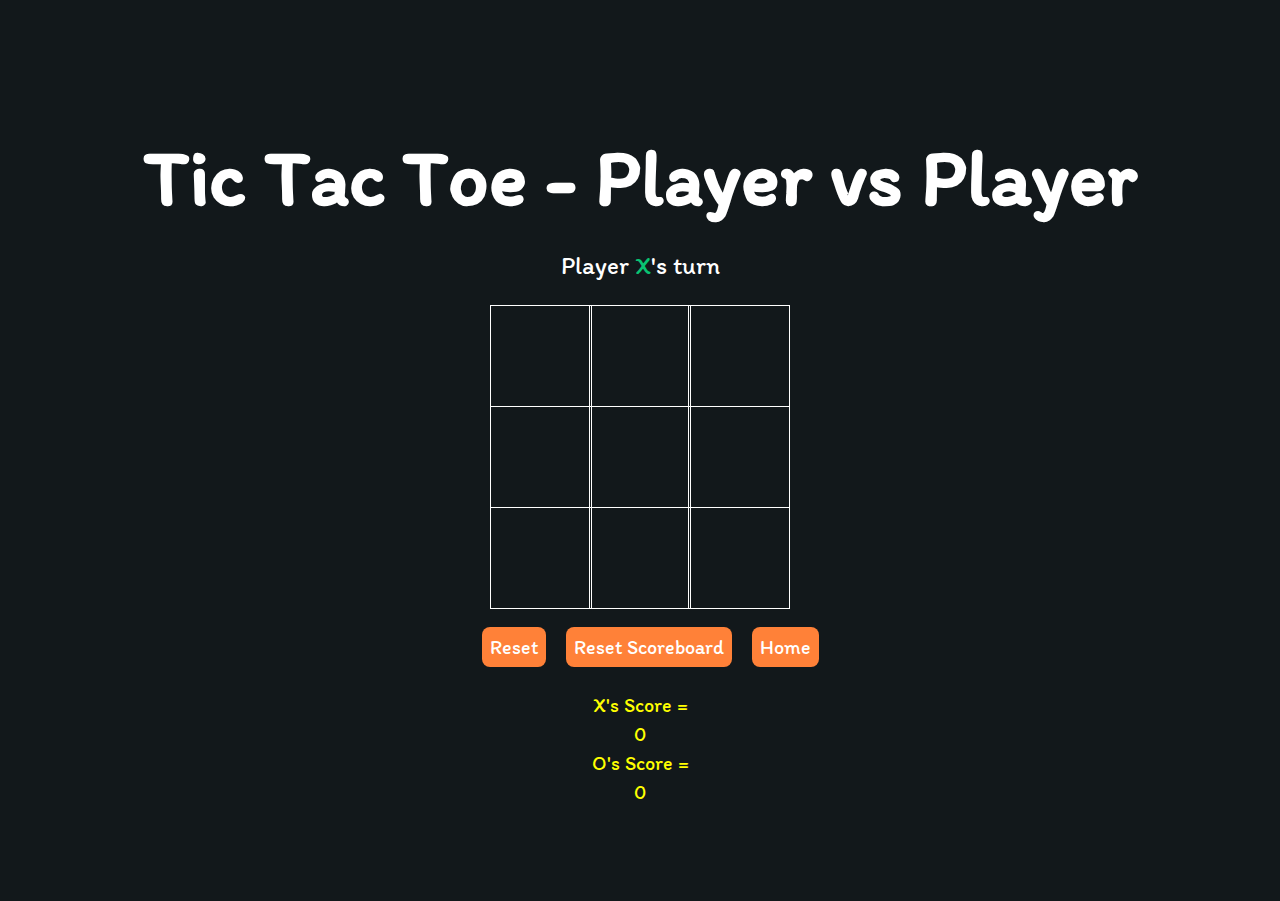
<file: tic-tac-toe/index.html>
<html lang="en">
    <head>
        <meta charset="UTF-8">
        <meta http-equiv="X-UA-Compatible" content="IE=edge">
        <meta name="viewport" content="width=device-width, inital-scale=1.0">
        <link rel="stylesheet" href="style.css"> <!-- Linking style of page to stylesheet-->
        <link rel="preconnect" href="https://fonts.gstatic.com"> <!-- Linking fonts-->
        <link href="https://fonts.googleapis.com/css2?family=Itim&display=swap" rel="stylesheet"> <!-- Linking fonts-->
        <script src="./index.js"></script> <!-- Linking our game-->
        <title>Tic-Tac-Toe - Player vs Player</title> <!-- Page title is set-->
    </head>
    <body>
        <main class="background"> <!-- Page heading is set-->
            <section class="title">
                <h1>Tic Tac Toe - Player vs Player</h1>
            </section>
            <section class="display"> <!-- Webpage section is set so we can select what text appears there and how-->
                Player <span class="display-player playerX">X</span>'s turn
            </section>
            <section class="container"> <!-- Tic tac toe grid is created-->
                <div class="tile"></div>
                <div class="tile"></div>
                <div class="tile"></div>
                <div class="tile"></div>
                <div class="tile"></div>
                <div class="tile"></div>
                <div class="tile"></div>
                <div class="tile"></div>
                <div class="tile"></div>
            </section>
            <section class="display announcer hide"></section> <!-- This is the section which the winner is announced-->
            <section class="controls"> <!-- This is the section where any buttons are added-->
                <button id="reset">Reset</button>
                <button id="reset-score">Reset Scoreboard</button>
                <a href="main-menu.html"><button id="homebtn">Home</button></a>
            </section>

                <div class="scores"> <!-- This is where the leaderboard is added-->
                    X's Score =<div class="x-score">0</div>
                    O's Score =<div class="o-score">0</div>
                  </div>

        </main>
    </body>
</html>
</file>
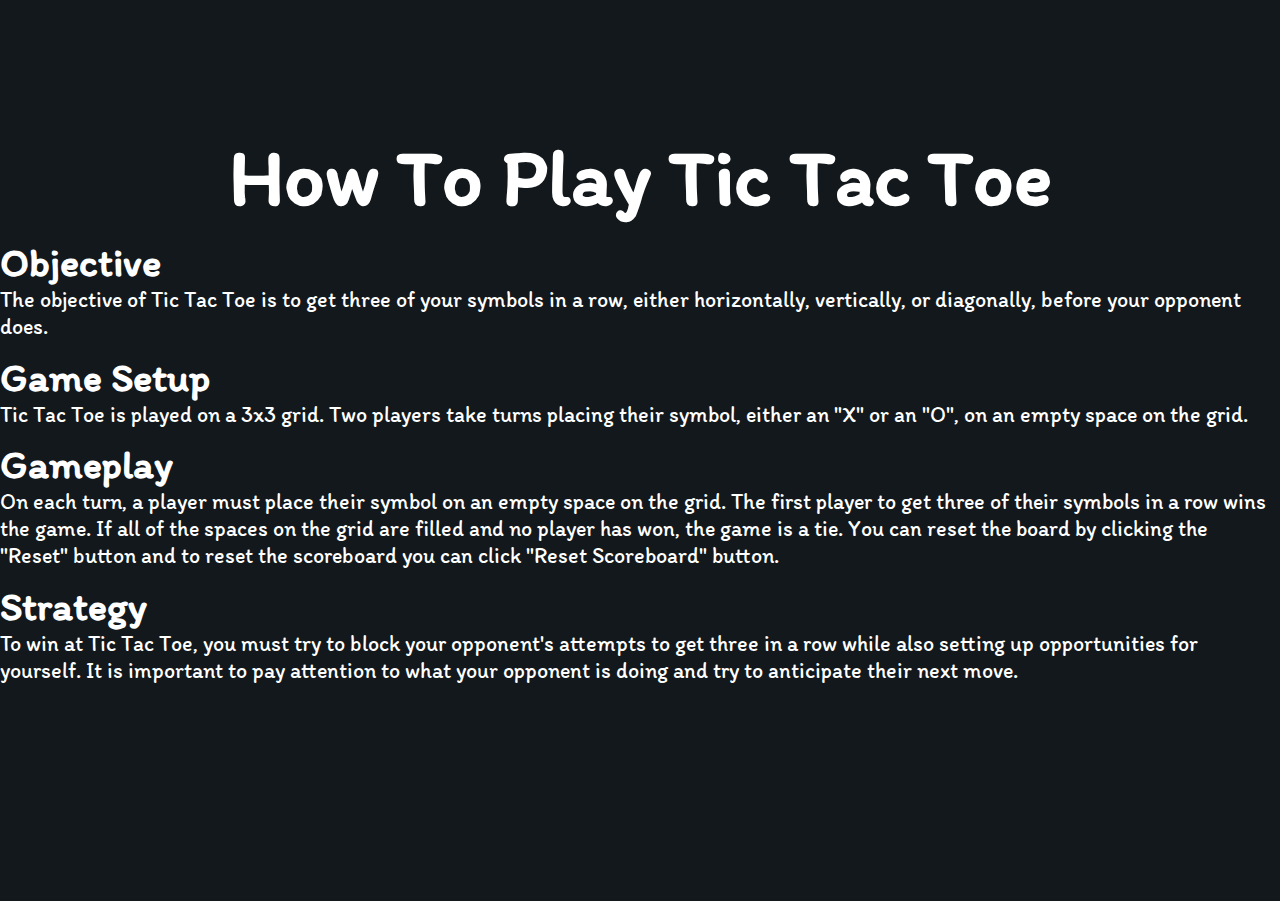
<file: tic-tac-toe/how-to-play.html>
<html lang="en">
    <head>
        <meta charset="UTF-8">
        <meta http-equiv="X-UA-Compatible" content="IE=edge">
        <meta name="viewport" content="width=device-width, inital-scale=1.0">
        <link rel="stylesheet" href="style.css"> <!-- Linking style of page to stylesheet-->
        <link rel="preconnect" href="https://fonts.gstatic.com"> <!-- Linking fonts-->
        <link href="https://fonts.googleapis.com/css2?family=Itim&display=swap" rel="stylesheet"> <!-- Linking fonts-->
        <title>How To Play</title> <!-- Page title is set-->
    </head>
    <body>
        <main class="background"> <!-- Page heading is set-->
            <section class="title">
                <h1>How To Play Tic Tac Toe</h1>
            </section>
            <div class="objective">
                <h2 id="objh2">Objective</h2>
                <p id="objp">The objective of Tic Tac Toe is to get three of your symbols in a row, either horizontally, vertically, or diagonally, before your opponent does.</p>
            </div>
            <div class="game-setup">
                <h2 id="gsh2">Game Setup</h2>
                <p id="gsp">Tic Tac Toe is played on a 3x3 grid. Two players take turns placing their symbol, either an "X" or an "O", on an empty space on the grid.</p>
            </div>
            <div class="gameplay">
                <h2 id="gph2">Gameplay</h2>
                <p id="gpp">On each turn, a player must place their symbol on an empty space on the grid. The first player to get three of their symbols in a row wins the game. If all of the spaces on the grid are filled and no player has won, the game is a tie. You can reset the board by clicking the "Reset" button and to reset the scoreboard you can click "Reset Scoreboard" button.</p>
            </div>
            <div class="strategy">
                <h2 id="sh2">Strategy</h2>
                <p id="sp">To win at Tic Tac Toe, you must try to block your opponent's attempts to get three in a row while also setting up opportunities for yourself. It is important to pay attention to what your opponent is doing and try to anticipate their next move.</p>
            </div>

        </main>
    </body>
</html>
</file>
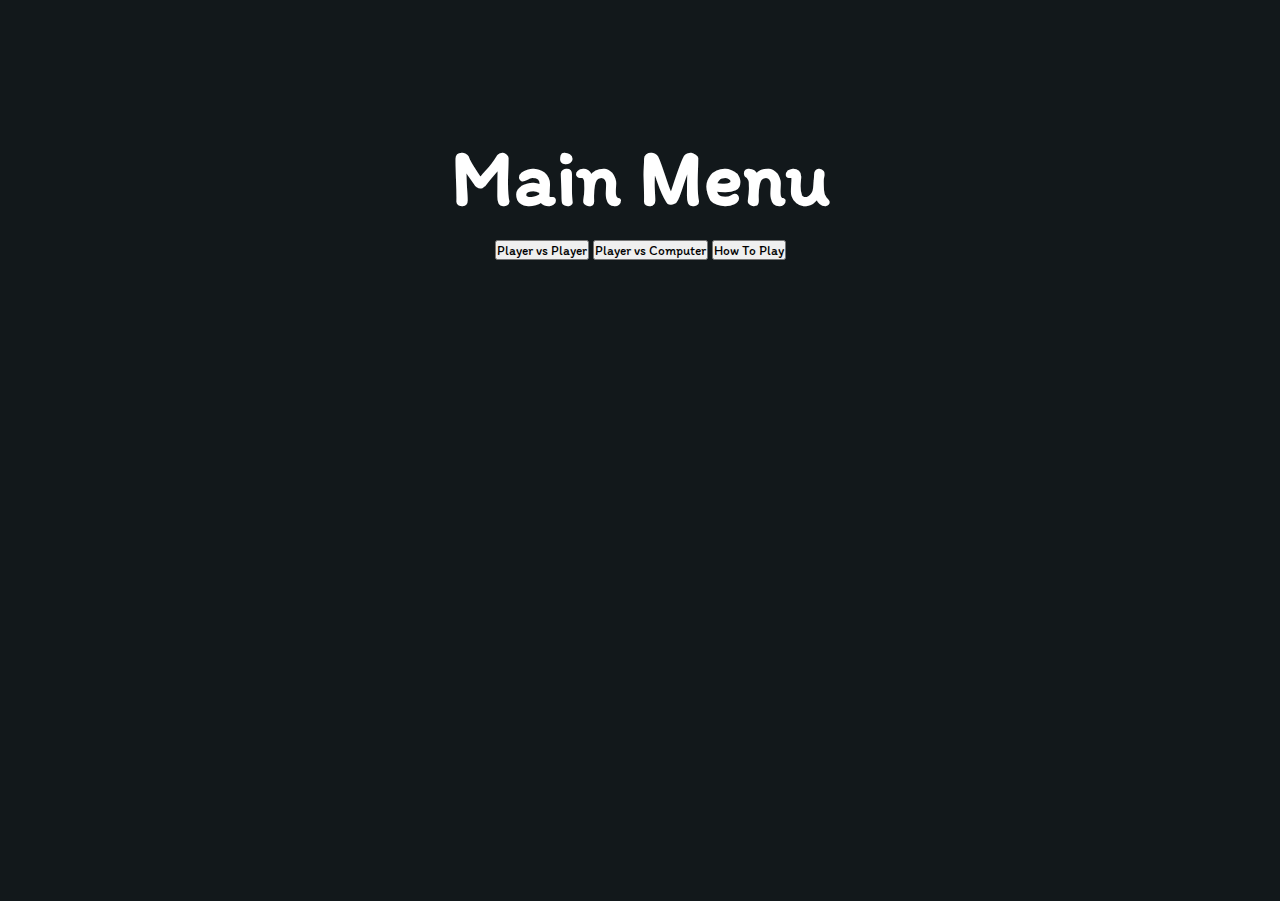
<file: tic-tac-toe/main-menu.html>
<html lang="en">
    <head>
        <meta charset="UTF-8">
        <meta http-equiv="X-UA-Compatible" content="IE=edge">
        <meta name="viewport" content="width=device-width, inital-scale=1.0">
        <link rel="stylesheet" href="style.css"> <!-- Linking style of page to stylesheet-->
        <link rel="preconnect" href="https://fonts.gstatic.com"> <!-- Linking fonts-->
        <link href="https://fonts.googleapis.com/css2?family=Itim&display=swap" rel="stylesheet"> <!-- Linking fonts-->
        <title>Main Menu</title> <!-- Page title is set-->
    </head>
    <body>
        <main class="background"> <!-- Page heading is set-->
            <section class="title">
                <h1>Main Menu</h1>
            </section>
            <section class="buttons">
            <a href="index.html" target="_blank"><button id="pvpbtn">Player vs Player</button></a>
            <a href="playvspc.html" target="_blank"><button id="pvcbtn">Player vs Computer</button></a>
            <a href="how-to-play.html" target="_blank"><button id="htpbtn">How To Play</button></a>
        </section>
        </main>
    </body>
</html>
</file>
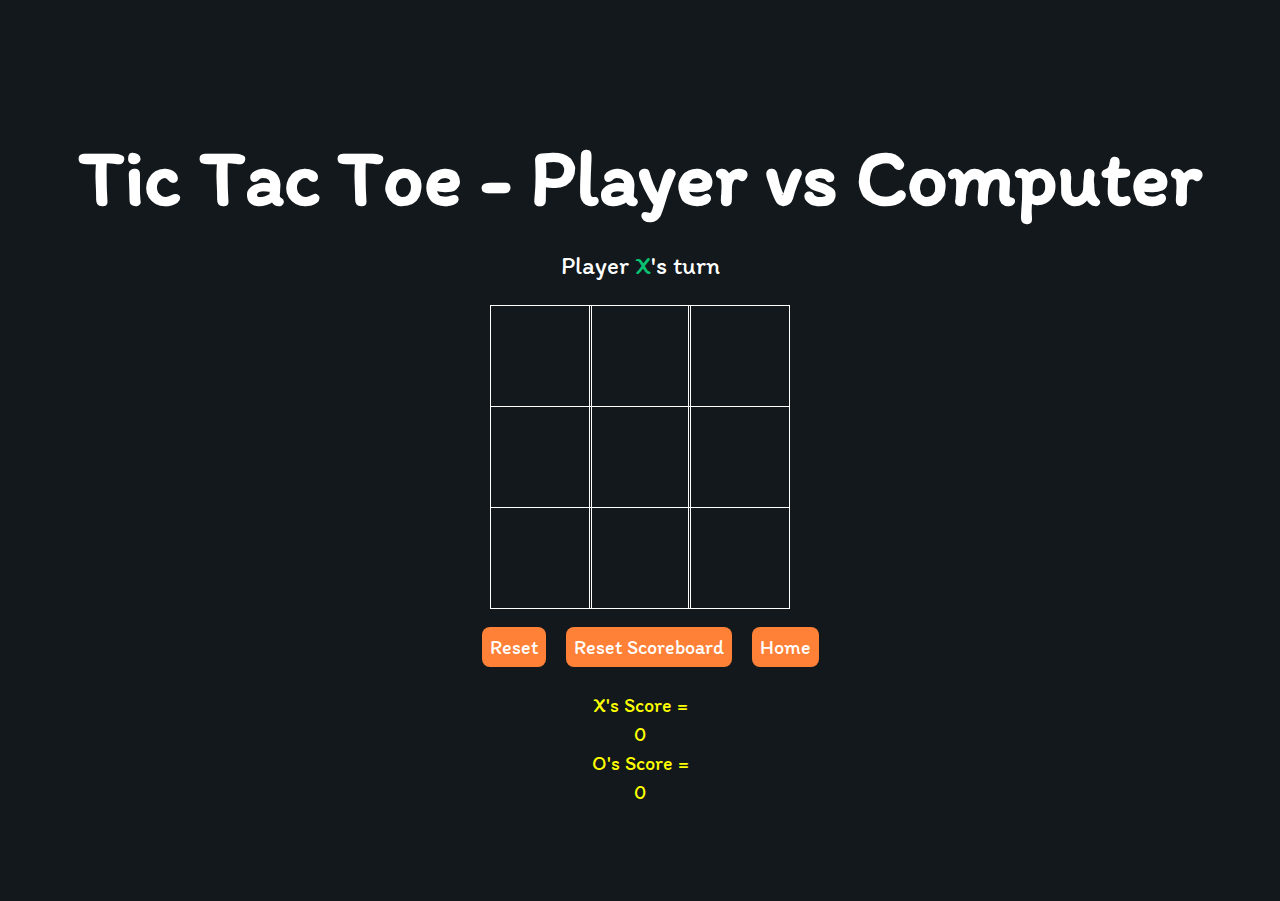
<file: tic-tac-toe/playvspc.html>
<html lang="en">
    <head>
        <meta charset="UTF-8">
        <meta http-equiv="X-UA-Compatible" content="IE=edge">
        <meta name="viewport" content="width=device-width, inital-scale=1.0">
        <link rel="stylesheet" href="style.css"> <!-- Linking style of page to stylesheet-->
        <link rel="preconnect" href="https://fonts.gstatic.com"> <!-- Linking fonts-->
        <link href="https://fonts.googleapis.com/css2?family=Itim&display=swap" rel="stylesheet"> <!-- Linking fonts-->
        <script src="./pvc.js"></script> <!-- Linking our game-->
        <title>Tic-Tac-Toe - Player vs Computer </title> <!-- Page title is set-->
    </head>
    <body>
        <main class="background"> <!-- Page heading is set-->
            <section class="title">
                <h1>Tic Tac Toe - Player vs Computer</h1>
            </section>
            <section class="display"> <!-- Webpage section is set so we can select what text appears there and how-->
                Player <span class="display-player playerX">X</span>'s turn
            </section>
            <section class="container"> <!-- Tic tac toe grid is created-->
                <div class="tile"></div>
                <div class="tile"></div>
                <div class="tile"></div>
                <div class="tile"></div>
                <div class="tile"></div>
                <div class="tile"></div>
                <div class="tile"></div>
                <div class="tile"></div>
                <div class="tile"></div>
            </section>
            <section class="display announcer hide"></section> <!-- This is the section which the winner is announced-->
            <section class="controls"> <!-- This is the section where any buttons are added-->
                <button id="reset">Reset</button>
                <button id="reset-score">Reset Scoreboard</button>
                <a href="main-menu.html"><button id="homebtn">Home</button></a>
            </section>

                <div class="scores"> <!-- This is where the leaderboard is added-->
                    X's Score =<div class="x-score">0</div>
                    O's Score =<div class="o-score">0</div>
                  </div>

        </main>
    </body>
</html>
</file>
<file: tic-tac-toe/style.css>
* {
    padding: 0;
    margin: 0;
    font-family: 'Itim', cursive;
}

.background {
    background-color: #12181B;
    height: 100vh;
    padding-top: 1px;
}

.title { /*styles the title of the game, setting the font size and aligning the text to the center */
    color: white;
    text-align: center;
    font-size: 40px;
    margin-top: 10%;
}

.display { /* styles the player display element, setting the font size and aligning the text to the center*/
    color: white;
    font-size: 25px;
    text-align: center;
    margin-top: 1em;
    margin-bottom: 1em;
}

.hide { /*sets the display property of an element to none, effectively hiding it*/
    display: none;
}

.container { /*styles the container element of the game board, setting its size and the layout of its children elements as a grid with equal rows and columns*/
    margin: 0 auto;
    display: grid;
    grid-template-columns: 33% 33% 33%;
    grid-template-rows: 33% 33% 33%;
    max-width: 300px;

}

.tile { /*styles the individual tiles on the board, setting their size, font, and cursor appearance*/
    border: 1px solid white;
    min-width: 100px;
    min-height: 100px;
    display: flex;
    justify-content: center;
    align-items: center;
    font-size: 50px;
    cursor: pointer;
}

.playerX {
    color: #09C372;
}

.playerO {
    color: #fb4949;
} /*classes style the text for each player's symbol, giving them each a different color*/

.controls {
    display: flex;
    flex-direction: row;
    justify-content: center;
    align-items: center;
    margin-top: 1em;
} /*styles the element containing the game controls, aligning its children elements horizontally and vertically*/

.controls button {
    color: white;
    padding: 8px;
    border-radius: 8px;
    border: none;
    font-size: 20px;
    margin-left: 1em;
    cursor: pointer;
} /*styles the buttons within the control element, setting their font size and appearance*/

.restart {
    background-color: #498AFB;
}

#reset {
    background-color: #ff8138;
} /*classes style the restart and reset buttons, respectively, setting their background colors.*/

.scores {
    font-size: 20px;
    text-align: center;
    color: yellow;
    padding: 2%;
}

.x-score{
    padding: 5px;
}

.o-score{
    padding: 5px;
}

#reset-score {
    background-color: #ff8138;
}

.objective{
    padding-top: 1%;
    padding-bottom: 1%;
}

.game-setup{

    padding-bottom: 1%;
}

.gameplay{

    padding-bottom: 1%;
}


#objh2 {
    font-size: 40px;
    color: #fff;
}

#objp{
    font-size: 22px;
    color: #fff;
}

#gsh2 {
    font-size: 40px;
    color: #fff;
}

#gsp{
    font-size: 22px;
    color: #fff;
}

#gph2 {
    font-size: 40px;
    color: #fff;
}

#gpp{
    font-size: 22px;
    color: #fff;
}

#sh2 {
    font-size: 40px;
    color: #fff;
}

#sp{
    font-size: 22px;
    color: #fff;
}

.buttons{
    text-align: center;
    padding: 15px;
    font-size: 16px;
}

#homebtn{
    background-color: #ff8138;
}
</file>
